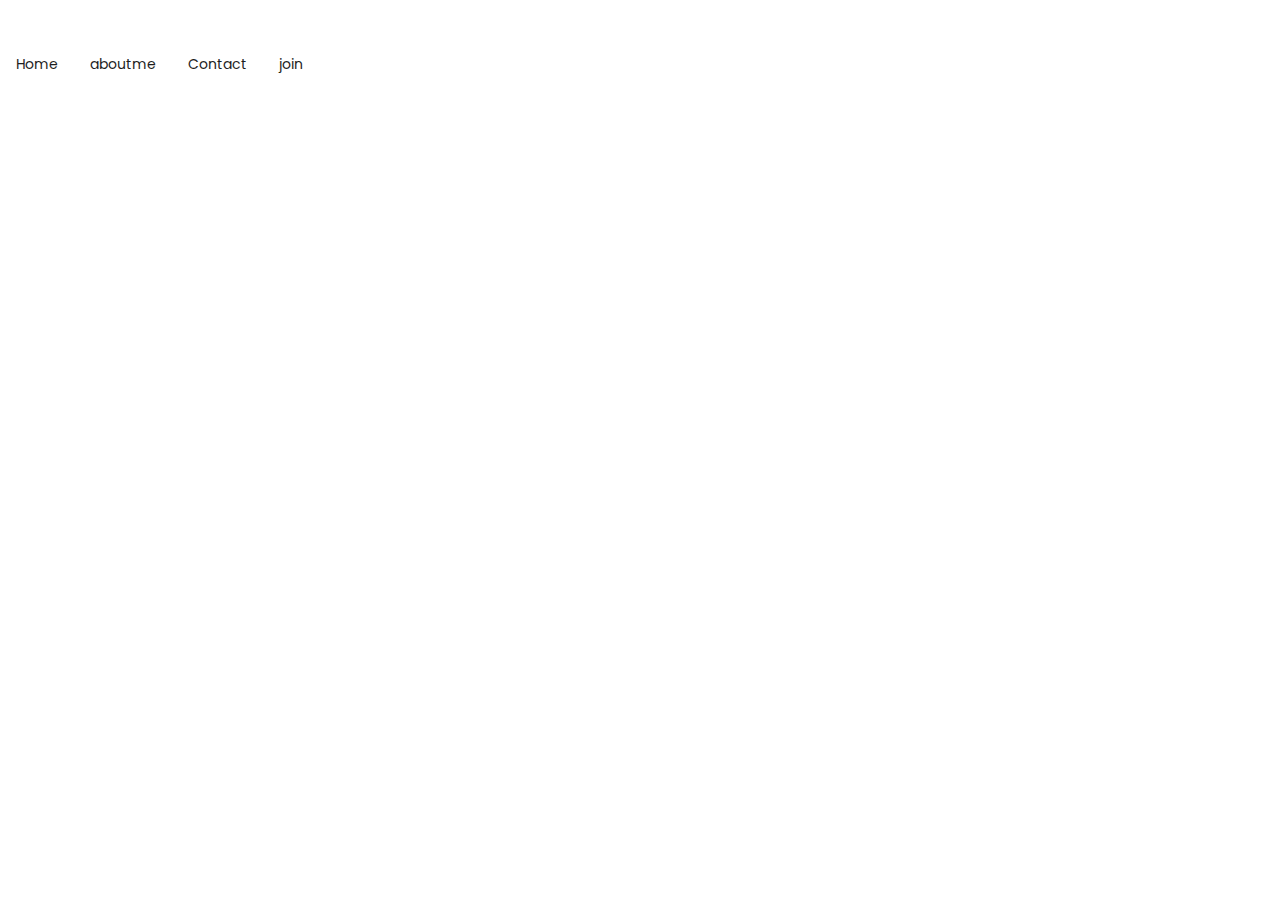
<file: contact.html>
<!DOCTYPE html>
<html lang="en">
<head>
    <meta charset="UTF-8">
    <meta http-equiv="X-UA-Compatible" content="IE=edge">
    <meta name="viewport" content="width=device-width, initial-scale=1.0">
    <title>Document</title>
    <link rel="stylesheet" href="style.css">
</head>
<body>
   
    <ul>
        <li><a class=“a” href="index.html">Home</a></li>
        <li><a href="aboutme.html">aboutme</a></li>
        <li><a href="contact.html"  >Contact</a></li>
        <li><a href="join.html">join</a></li>
      </ul>   

</body>
</html>
</file>
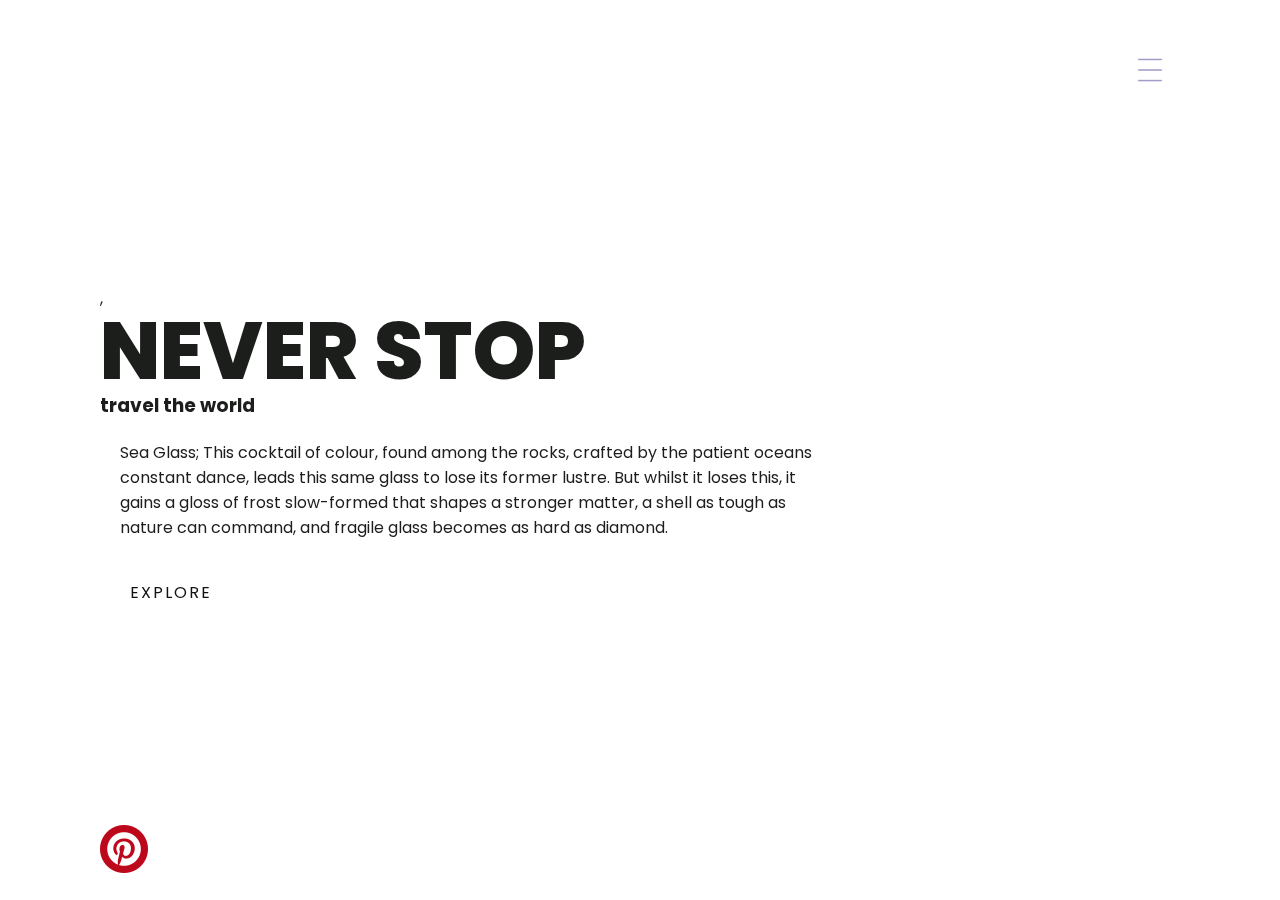
<file: index.html.html>
<!DOCTYPE html>
<html lang="en">
<head> 
  <meta charset="UTF-8">
  <meta  name="viewport" content="width=device-width,initail scale =1.0">
  <link rel="stylesheet" href="style.css">
  <title>Nature</title>
</head>
<body> 
<section class="showcase ">
  <header>
    <h2 class="logo"></h2>
    <div class="toggle "></div>
  </header> 

  <video src="" muted loop autoplay></video>
  
  <div class="overlay"></div>

  <div class="text">
    ,<h2>Never Stop</h2>
<h3>travel the world</h3>
<p> Sea Glass; This cocktail of colour, found among the rocks,
    crafted by the patient oceans constant dance,
  leads this same glass to lose its former lustre.
    But whilst it loses this, it gains a gloss
  of frost slow-formed that shapes a stronger matter, 
    a shell as tough as nature can command,
  and fragile glass becomes as hard as diamond.</p>
<a href="page2.html">Explore</a>
  </div>
<ul class="social">
<a href="https://www.pinterest.co.uk/tamarapappoe/"   target="_blank"> <il><img src="new pinterest logo.png" alt=""></il>
  
</ion-icon> 
 
  

</ul>
</section>
 
<ul>
  <nav>
    <li><a href="index.html">Home</a></li>
    <li><a href="aboutme.html">about me<a></li> 
    <li><a href="contact.html">Contact</a></li>
    <li><a href="join.html">join</a></li>
  </nav>
</ul>


</div>
<script>
  const menutoggle=menutoggle=document.querySelector('toggle')
  const menutoggl=menutoggl=document.querySelector('showcase')

  menutoggle.addeventlistener('click,function')
  .menutoggle.classlist.toggle('active')
  .showcase.classlist.toggle('active')

  
   


</script>
</body>
<footer>
  <p>Copyright 2022 by Veronica T Pappoe.All Rights Reserved.</p>
</footer>

</html>
</file>
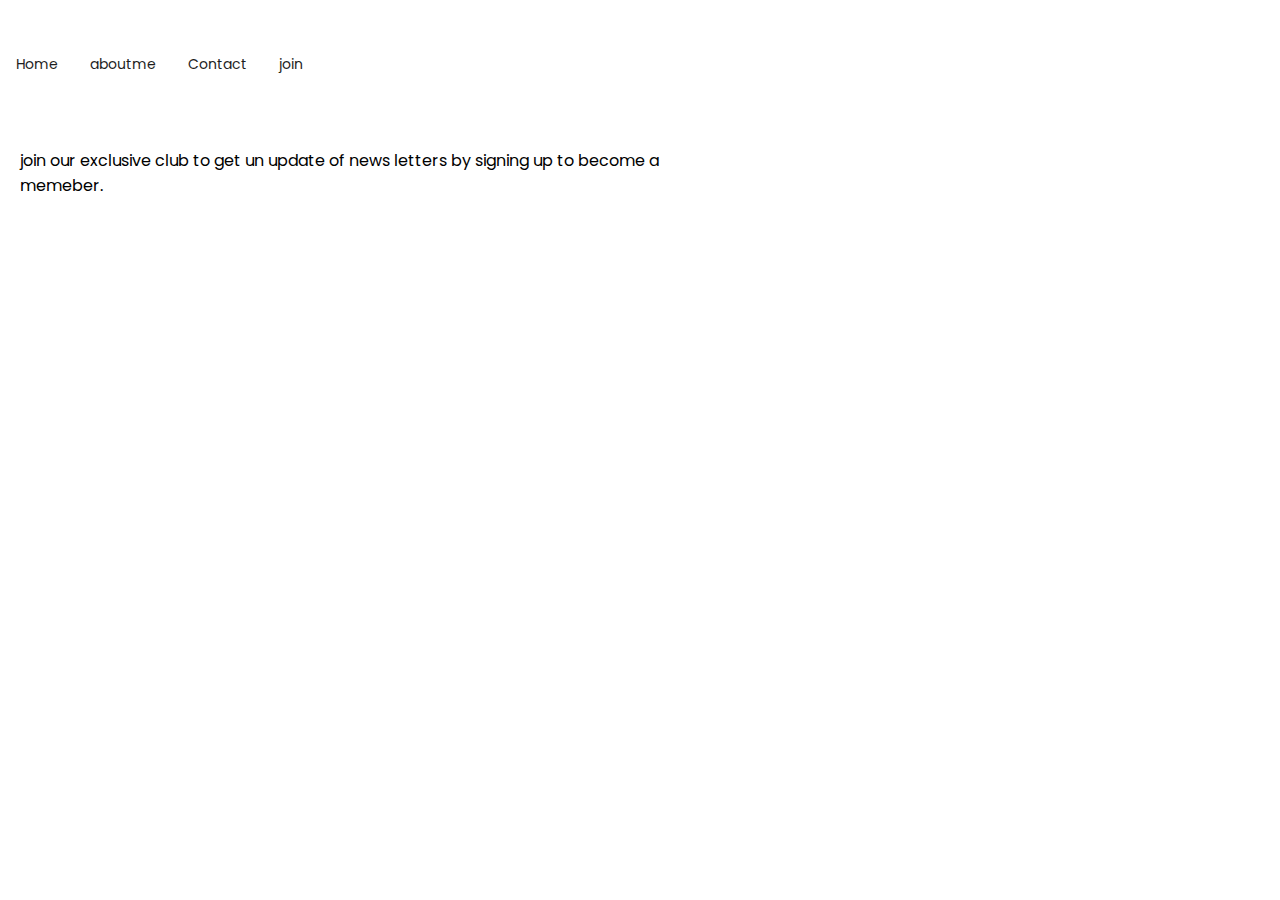
<file: join.html>
<!DOCTYPE html>
<html lang="en">
<head>
    <meta charset="UTF-8">
    <meta http-equiv="X-UA-Compatible" content="IE=edge">
    <meta name="viewport" content="width=device-width, initial-scale=1.0">
    <title>Document</title>
    <link rel="stylesheet" href="style.css">
</head>
<body>
   
    <ul>
        <li><a class=“a” href="index.html">Home</a></li>
        <li><a href="aboutme.html">aboutme</a></li>
        <li><a href="contact.html"  >Contact</a></li>
        <li><a href="join.html">join</a></li>
      </ul>   


      <div class="text">
        <p>join our exclusive club to get un update of news letters by signing up to become a memeber.
         </p>
      </div>
</body>
</html>
</file>
<file: style.css>
@import url('https://fonts.googleapis.com/css2?family=Poppins:ital,wght@0,200;0,300;0,400;0,500;0,600;0,800;1,700&display=swap');


*{
   box-sizing: border-box;
    margin:0;
    padding:0;
    font-family:"poppins",sans-serif;
}

.showcase{
    position: absolute; 
    right: 0;
    width: 100%;
    min-height: 100vh;
    padding: 100px;
    display: flex; 
    justify-content:space-between;
    align-items: center;
    background:white;
    color: rgb(28, 30, 28);
    z-index:2;
    transition: 0.5s;
}


.showcase.active{
    right: 300px;
}

.showcase header{
    position: absolute;
    top:0;
    left:0;
    width: 100%;
    padding: 40px 100px;
    z-index:1000;
    display:flex;
    align-items:center;
    justify-content:space-between;
    
}

.logo{
    text-transform: uppercase;
    cursor: pointer;
}

.toggle{
    position: relative;
    width:60px;
    height: 60px;
    background: url('menu icon.png');
    background-repeat: no-repeat;
    background-size: 30px;
    background-position:center;
    cursor:pointer;
}

.toggle.active{
    background: url('close\ icon.png');
    background-repeat: no-repeat;
    background-size: 25px;
    background-position: center;
}

.showcase video{
    position: absolute;
    top:0 ;
    left: 0;
    width: 100%;
    height: 75% ;
    object-fit:cover;
    opacity:0.8;
    z-index: -1;
}

.overlay{
    position:absolute;
    top:0 ;
    left: 0;
    width: 100%;
    height: 100% ;
    background: grey;
    mix-blend-mode:overlay;
}

.text{
    position: relative;
    z-index: 10;
}

.text h2{
    font-size: 5em;
    font-weight: 800;
    line-height: 1em;
    text-transform:uppercase ;
}

text h3{
    font-size: 4em;
    font-weight: 700;
    line-height: 1em;
    text-transform:uppercase ;
}

.text p{
    font: size 1.1em; 
    margin: 20px;
    font-weight: 400 ;
    max-width: 700px;
}

.text a{
    display: inline-block;
    font-size: 1em;
    background:#fff;
    padding: 10px 30px;
    text-decoration:none;
    color:#111;
    margin-top: 10px;
    text-transform: uppercase;
    letter-spacing: 2px;
    transition: 0.2s;
   
}

.text a:hover{
letter-spacing: 6px;
}

.social{
    position:absolute;
    bottom:20px;
    z-index:10;
    display: flex;
    justify-content:center;
    align-items: center;
}

.social li{
    list-style: none;
}

.social li a{
    display:inline-block;
    filter: invert(1);
    margin: 20px;
    transform: scale(0.5);
    transition: 0.5s;
}

.social li a:hover{
    transform: scale(0.5)translate(-15px);
}

.menu{
    position: absolute;
    top: 0;
    right: 0;
    width: 300px;
    height: 100%;
    display: flex;
    align-items: center;
    justify-content: center;
}

.menu ul{
    position: relative;
    list-style: none;
}

.menu ul li a{
    text-align: none; 
    font-size: 24px;
    color: #111;
}

menu ul a :hover{
    color:#111;
}
ul li{
    list-style: none;
}
ul li a{
    display: block;
 text-decoration: none;
    display: inline-block;
    font-size: 14px;
    color: #1e1e1e;
    line-height: 100px;

}
nav{
    width:100%;
    height: 100px;
    display: flex;
    justify-content: space-around;
    align-items: center;
    min-height:8px;
    z-index: 999;
}
.logo{
    color: bisque;
    text-transform: uppercase;
    letter-spacing: 5px;
    font-size: 20px;
}

@media(max-width:790px){
    .showcase, .showcase header{
        padding:40px;
    }

    .text2{
        font-size:3em;
    }

    .text h3{
        font: size 2em;
    }
}



ul {
    list-style-type: none;
    margin: 0;
    padding: 0;
    overflow: hidden;
    background-color: white;
  }
  li {
    float: left;
  }
  li a {
    display: block;
    color: white;
    text-align: center;
    padding: 14px 16px;
    text-decoration: none;
  }
  li a:hover {
    background-color: white;
  }

  footer{
    color: black;
  }
</file>
